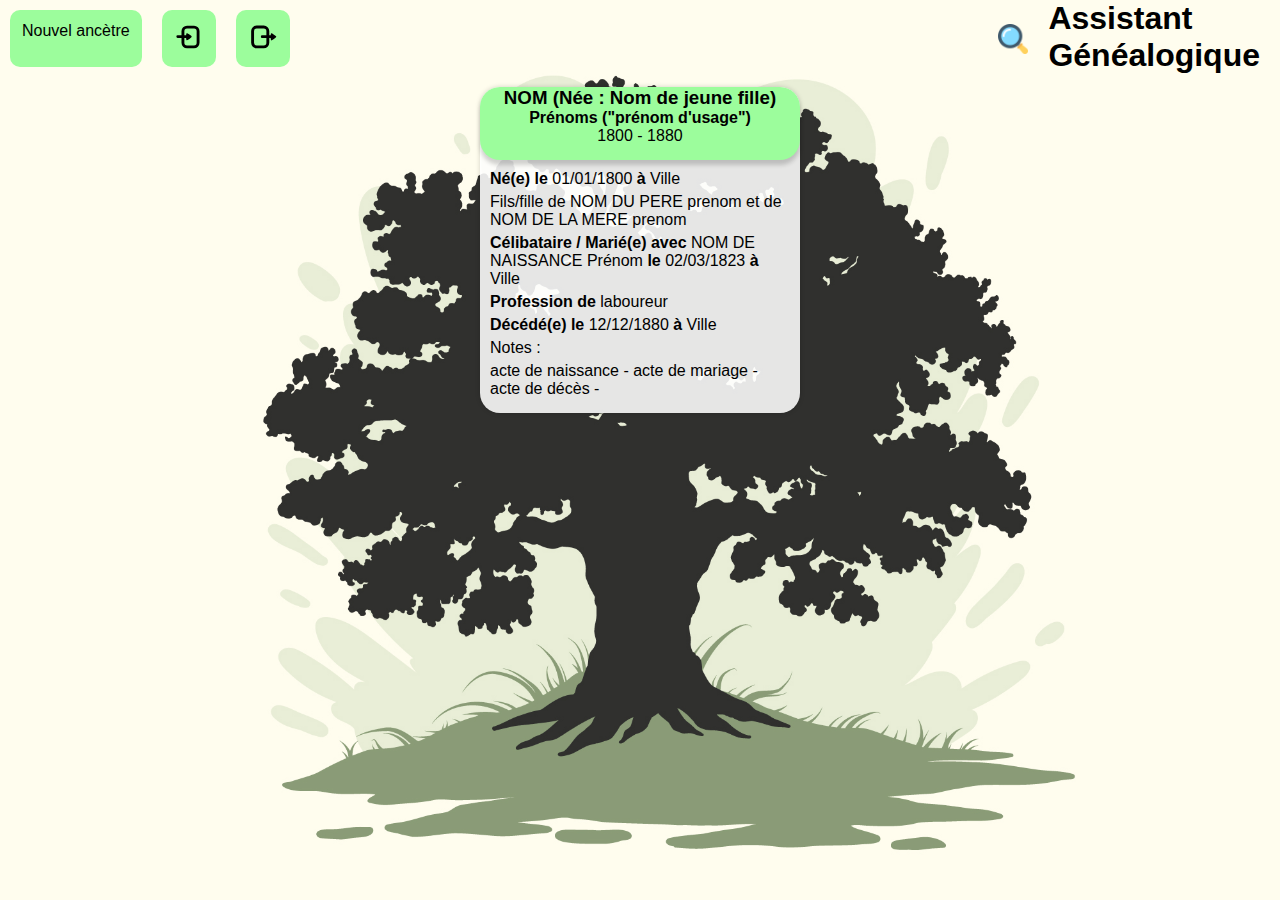
<file: index.html>
<!DOCTYPE html>
<html lang="fr">
<head>
    <meta charset="UTF-8">
    <meta http-equiv="X-UA-Compatible" content="IE=edge">
    <meta name="viewport" content="width=device-width, initial-scale=1.0">
    <title>Généalogie</title>
    <link rel="stylesheet" href="style.css">
    <link rel="icon" type="image/png" href="img/loupe.png">
</head>
<body>
    <header class="nav">
        <div>
            <a href="addNewCard.html" id="newAncestor" tabindex="0">Nouvel ancètre</a>
            <button><img id="import" src="img/import.svg" alt="import" ></button>
            <button><img id="export" src="img/export.svg" alt="export" ></button>
        </div>
        <div>
            <img src="img/loupe.png">
            <h1>Assistant<br>Généalogique</h1>
        </div>
    </header>
    <div id="item-list">
        <div class="info-box">
            <header>
                <h3><span id="nom">NOM</span><span id="nom-de-naissance"> (Née : Nom de jeune fille)</span></h3>
                <h4><span id="prenom">Prénoms</span><span id="prenom-courant"> ("prénom d'usage")</span></h4>
                <p id="annees">1800 - 1880</p>
            </header>
            <p><b>Né(e) le</b> 01/01/1800 <b>à</b> Ville</p>
            <p>Fils/fille de NOM DU PERE prenom et de NOM DE LA MERE prenom</p>
            <p><b>Célibataire / Marié(e) avec</b> NOM DE NAISSANCE Prénom <b>le</b> 02/03/1823 <b>à</b> Ville</p>
            <p><b>Profession de</b> laboureur</p>
            <p><b>Décédé(e) le</b> 12/12/1880 <b>à</b> Ville</p>
            <p>Notes :</p>
            <p><a>acte de naissance</a> - <a>acte de mariage</a> - <a>acte de décès</a> -</p>
        </div>
    </div>
    <div id="overlay" hidden></div>
    <div id="delete-alert" hidden>
        <h2>Etes-vous bien sûr de vouloir supprimer "<span id="ancestor-to-delete"></span>" ?</h2>
        <p>Attention, cette action est irréversible !</p>
        <div>
            <button id="confirm-delete">Supprimer</button>
            <button id="cancel-delete">Annuler</button>
        </div>
    </
    <a href="https://www.flaticon.com/free-icons/search" title="search icons">Search icons created by Vectors Market - Flaticon</a>
</body>
<script src="loadsAncestors.js"></script>
<script src="exportimport.js"></script>
</html>
</file>
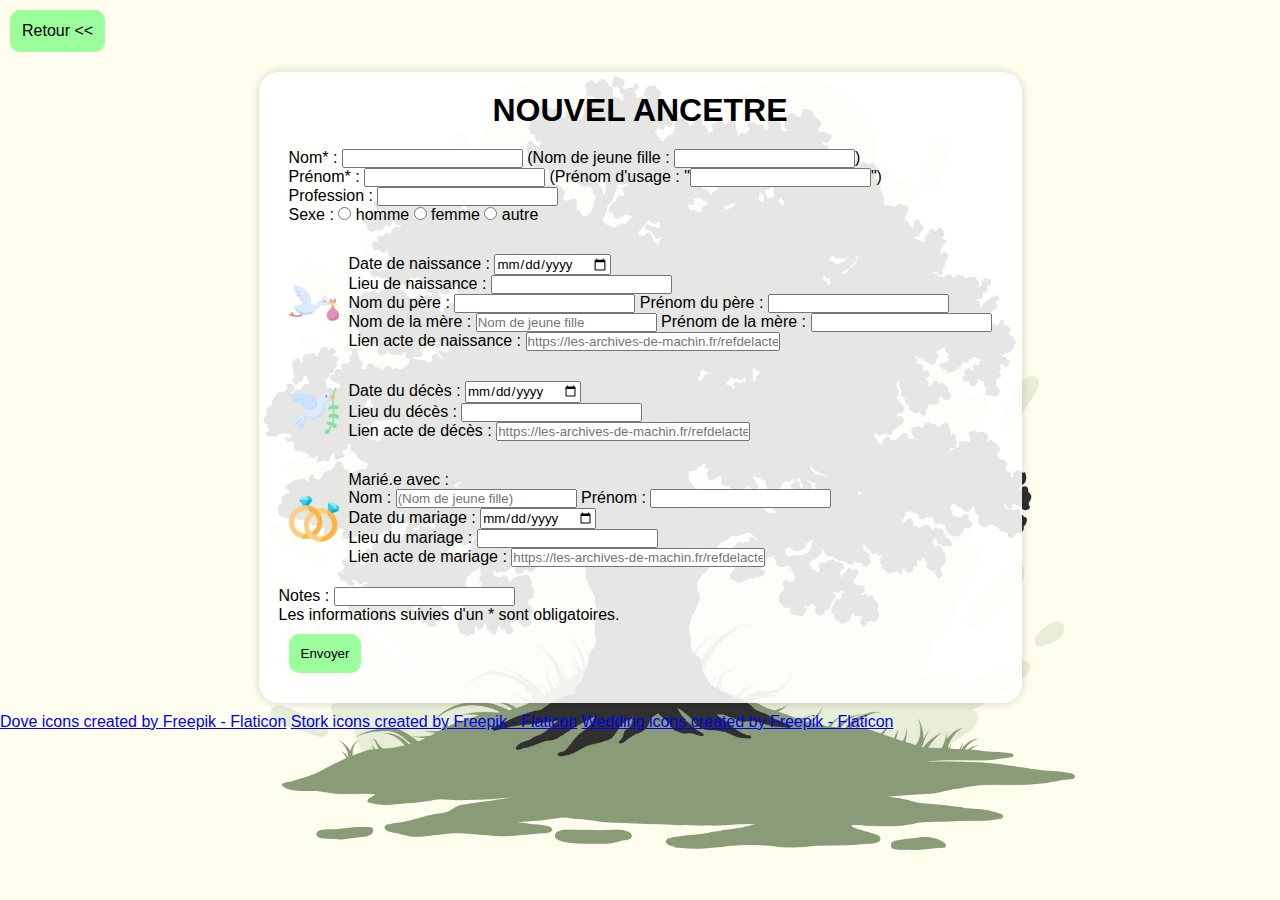
<file: addNewCard.html>
<!DOCTYPE html>
<html lang="fr">
<head>
    <meta charset="UTF-8">
    <meta http-equiv="X-UA-Compatible" content="IE=edge">
    <meta name="viewport" content="width=device-width, initial-scale=1.0">
    <link rel="stylesheet" href="style.css">
    <link rel="icon" type="image/png" href="img/loupe.png">

    <title>Ajout Ancètre</title>
</head>
<body>
    <header class="nav">
        <a href="index.html" id="back">Retour <<</a>
    </header>
    <form id="add-new-card-box">
        <h1>NOUVEL ANCETRE</h1>
        <div>
            <div>
                <p>Nom* : <input name="name" type="text" required> (Nom de jeune fille : <input name="birthname" type="text">)</p>
                <p>Prénom* : <input name="firstname" type="text" required> (Prénom d'usage : "<input name="usualname" type="text">")</p>
                <p>Profession : <input name="job" type="text"></p>
                <p>Sexe : <input name="gender" type="radio" id="homme" value="homme"><label for="homme"> homme </label><input name="gender" type="radio" id="femme" value="femme"><label for="femme"> femme </label><input name="gender" type="radio" id="autre" value="autre"><label for="autre"> autre</label></p>
        
            </div>
        </div>
        <div>
            <img src="img/stork.png">
            <div>
                <p>Date de naissance : <input name="birthdate" type="date"></p>
                <p>Lieu de naissance : <input name="birthplace" type="text"></p>
                <p>Nom du père : <input name="dadname" type="text"> Prénom du père : <input name="dadfirstname" type="text"></p>
                <p>Nom de la mère : <input name="momname" type="text" placeholder="Nom de jeune fille"> Prénom de la mère : <input name="momfirstname" type="text"></p>
                <p>Lien acte de naissance : <input name="birthurl" class="url-input" type="url" placeholder="https://les-archives-de-machin.fr/refdelacte"></p>
            </div>
        </div>
        
        <div>
            <img src="img/dove.png">
            <div>
                <p>Date du décès : <input name="deathdate" type="date"></p>
                <p>Lieu du décès : <input name="deathplace"type="text"></p>
                <p>Lien acte de décès : <input name="deathurl" class="url-input" type="url" placeholder="https://les-archives-de-machin.fr/refdelacte"></p>
            </div>
        </div>
        
        <div>
            <img src="img/rings.png">
            <div>
                <p>Marié.e avec :</p>
                <p>Nom : <input name="partnername" type="text" placeholder="(Nom de jeune fille)"> Prénom : <input name="partnerfirstname" type="text"></p>
                <p>Date du mariage : <input name="weddingdate" type="date"></p>
                <p>Lieu du mariage : <input name="weddingplace" type="text"></p>
                <p>Lien acte de mariage : <input name="weddingurl" class="url-input" type="url" placeholder="https://les-archives-de-machin.fr/refdelacte"></p>
            </div>
        </div>
        
        <p>Notes : <input type="text" name="notes"></p>
        
        <p>Les informations suivies d'un * sont obligatoires.</p>
        <button type="submit">Envoyer</button>
    </form>
    <a href="https://www.flaticon.com/free-icons/dove" title="dove icons">Dove icons created by Freepik - Flaticon</a>
    <a href="https://www.flaticon.com/free-icons/stork" title="stork icons">Stork icons created by Freepik - Flaticon</a>
    <a href="https://www.flaticon.com/free-icons/wedding" title="wedding icons">Wedding icons created by Freepik - Flaticon</a>
</body>
<!-- <script type="text/javascript" src="/eel.js"></script> -->
<script src="newAncestor.js"></script>
</html>
</file>
<file: style.css>
* {
    margin: 0;
    padding: 0;
    font-family: 'Segoe UI', Tahoma, Geneva, Verdana, sans-serif;    
}

body {
    background-color: #FFFDEE;
    background-image: url(img/background.jpg);
    background-size: cover;
    background-position: center;
    background-attachment: fixed;
}

button {
    border: solid 2px transparent;
    border-radius: 10px;
    margin: 10px;
    padding: 10px;
    background-color: #9cfd9c;
    text-align: center;
}
button:hover {
    border: solid 2px black;
    text-decoration: underline;
}

.nav {
    display: flex;
    justify-content: space-between;
}
.nav div {
    display: flex;
}
.nav img {
    width: 30px;
    object-fit: contain;
}
.nav h1 {
    margin: 0 20px;
}
.nav h1 img {
    margin-left: 10px;
}

#newAncestor, #back {
    border: solid 2px transparent;
    display: inline-block;
    margin: 10px;
    padding: 10px;
    border-radius: 10px;
    background-color: #9cfd9c;
    color: #000000;
    text-decoration: none;
}
#newAncestor:hover, #back:hover {
    border: solid 2px black;
    text-decoration: underline;
}

#item-list {
    width: 100%;
    display: flex;
    flex-wrap: wrap;
    justify-content: center;
}

.info-box {
    margin: 10px;
    padding: 10px;
    width: 300px;
    height: min-content;
    background-color: #ffffffe0;
    box-shadow: 0px 0px 5px #0000002d;
    border-radius: 20px;
}
.info-box > header {
    text-align: center;
    margin: -10px;
    padding-bottom: 15px;
    margin-bottom: 10px;
    background-color: #9cfd9c;
    border-radius: 20px;
    box-shadow: 0px 5px 4px #0000002d;
}
.info-box > p {
    margin: 5px 0;
}

.male > header {
    background-color: #9cb6fd;
}
.male > button {
    background-color: #9cb6fd;

}
.female > header {
    background-color: #fd9cf0;
}
.female > button {
    background-color: #fd9cf0;
}

#add-new-card-box {
    box-sizing: border-box;
    margin: 10px auto;
    width: min-content;
    padding: 20px;
    background-color: #ffffffe0;
    box-shadow: 0px 0px 10px #0000002d;
    border-radius: 20px;
    white-space: nowrap;
}
#add-new-card-box > h1 {
    text-align: center;
    margin-bottom: 10px;
}
#add-new-card-box > div {
    display: flex;
    padding: 10px;
    margin: 10px 0;
}
#add-new-card-box > div > img{
    width: 50px;
    object-fit: contain;
    margin-right: 10px;
}

.url-input {
    width: 250px;
}

@media screen and (max-width: 600px) {
    #add-new-card-box {
        white-space: break-spaces;
    }
}

#overlay {
    position: fixed;
    z-index: 1;
	top: 0;
	bottom: 0;
	left: 0;
	right: 0;
    background-color: #000000ab;
}

#delete-alert {
    position: fixed;
    top: 50%;
    left:50%;
    transform: translate(-50%, -50%);
    z-index: 2;
    padding: 20px;
    border-radius: 20px;
    background-color: white;
    text-align: center;
}
#delete-alert p {
    font-style: italic;
}
#confirm-delete {
    background-color: #fd9c9c;
}
</file>
